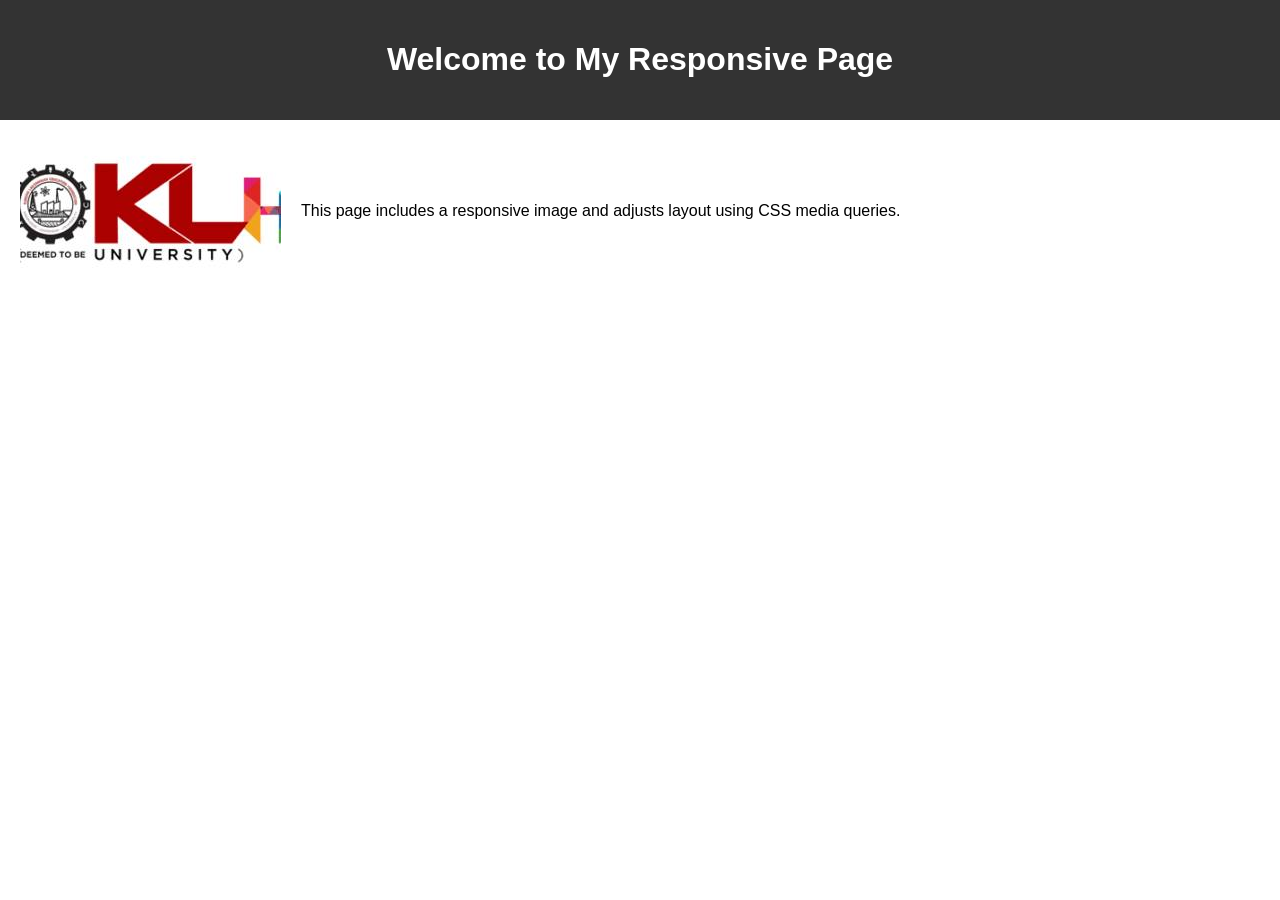
<file: week3/index.html>
<!DOCTYPE html> 
<html lang="en"> 
<head> 
<title>Responsive Web Page</title> 
<link rel="stylesheet" href="style.css"> 
</head> 
<body> 
<header> 
<h1>Welcome to My Responsive Page</h1> 
</header> 
<section class="about"> 
<img src="kluh.png"> 
<p>This page includes a responsive image and adjusts layout using CSS media 
queries.</p> 
  </section> 
</body> 
</html>
</file>
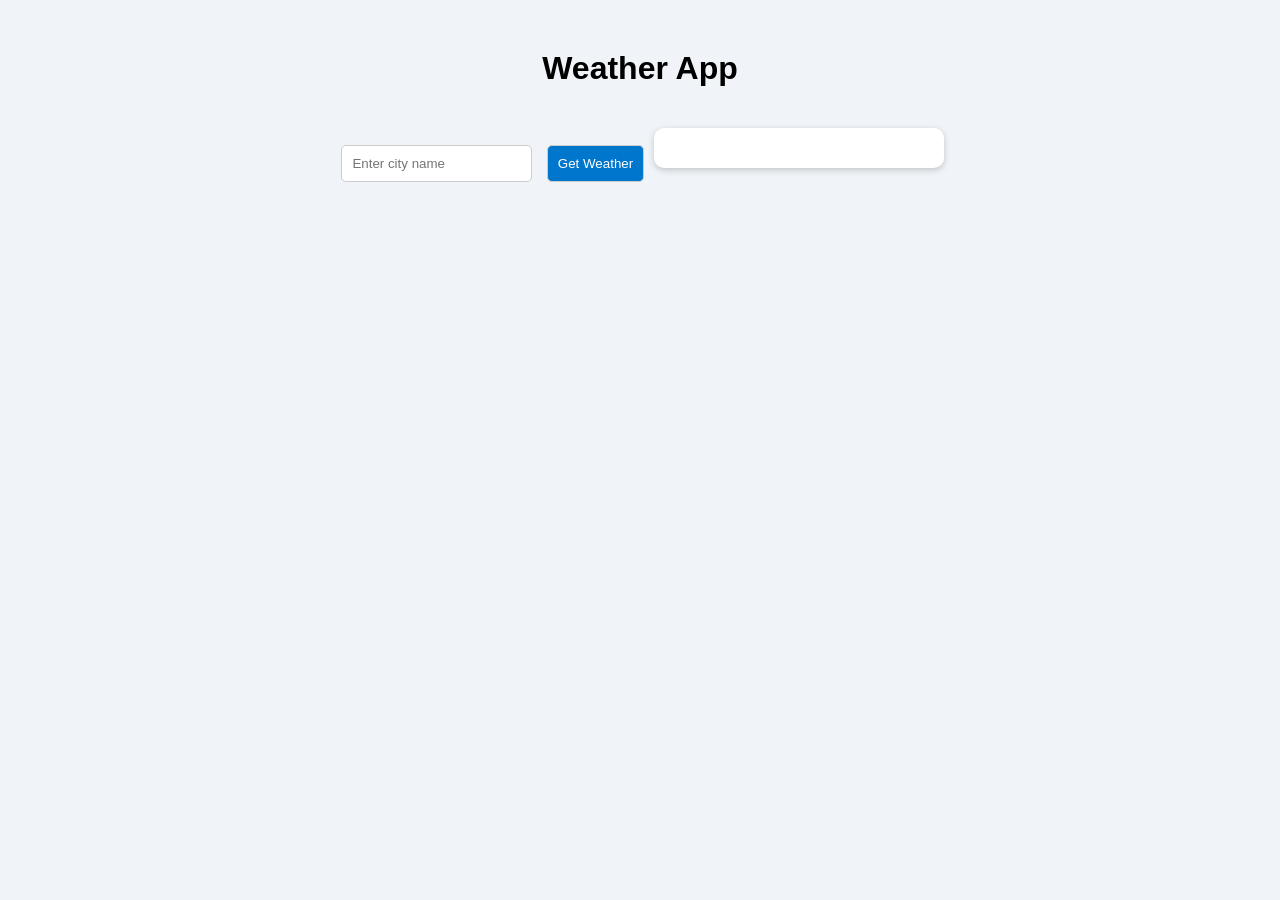
<file: week6/index.html>
<!DOCTYPE html>
<html lang="en">
<head>
  <meta charset="UTF-8">
  <title>Weather App</title>
  <style>
    body {
      font-family: Arial, sans-serif;
      text-align: center;
      margin: 50px;
      background: #f0f4f8;
    }
    .weather-box {
      margin-top: 20px;
      padding: 20px;
      display: inline-block;
      border-radius: 10px;
      background: #fff;
      box-shadow: 0 2px 6px rgba(0, 0, 0, 0.2);
      min-width: 250px;
    }
    input, button {
      padding: 10px;
      margin: 5px;
      border-radius: 5px;
      border: 1px solid #ccc;
    }
    button {
      background: #0077cc;
      color: white;
      cursor: pointer;
    }
    button:hover {
      background: #005fa3;
    }
  </style>
</head>
<body>
  <h1>Weather App</h1>
  <input type="text" id="cityInput" placeholder="Enter city name" />
  <button id="getWeatherBtn">Get Weather</button>
  <div id="weatherResult" class="weather-box"></div>

  <script>
    const cityInput = document.getElementById("cityInput");
    const getWeatherBtn = document.getElementById("getWeatherBtn");
    const weatherResult = document.getElementById("weatherResult");

    async function fetchWeather(city) {
      try {
        if (!city) {
          weatherResult.innerHTML = "<p>Please enter a city name.</p>";
          return;
        }

        const response = await fetch(`https://wttr.in/${encodeURIComponent(city)}?format=j1`);
        if (!response.ok) {
          throw new Error("City not found or API error.");
        }

        const data = await response.json();
        displayWeather(city, data);
        localStorage.setItem("lastCity", city);

      } catch (error) {
        weatherResult.innerHTML = `<p style="color:red;">${error.message}</p>`;
      }
    }

    function displayWeather(city, data) {
      const current = data.current_condition[0];
      weatherResult.innerHTML = `
        <h2>${city}</h2>
        <p><strong>Temperature:</strong> ${current.temp_C} °C</p>
        <p><strong>Condition:</strong> ${current.weatherDesc[0].value}</p>
        <p><strong>Humidity:</strong> ${current.humidity}%</p>
      `;
    }

    getWeatherBtn.addEventListener("click", () => {
      const city = cityInput.value.trim();
      fetchWeather(city);
    });

    // Load last searched city automatically
    window.onload = () => {
      const lastCity = localStorage.getItem("lastCity");
      if (lastCity) {
        fetchWeather(lastCity);
      }
    };
  </script>
</body>
</html>
</file>
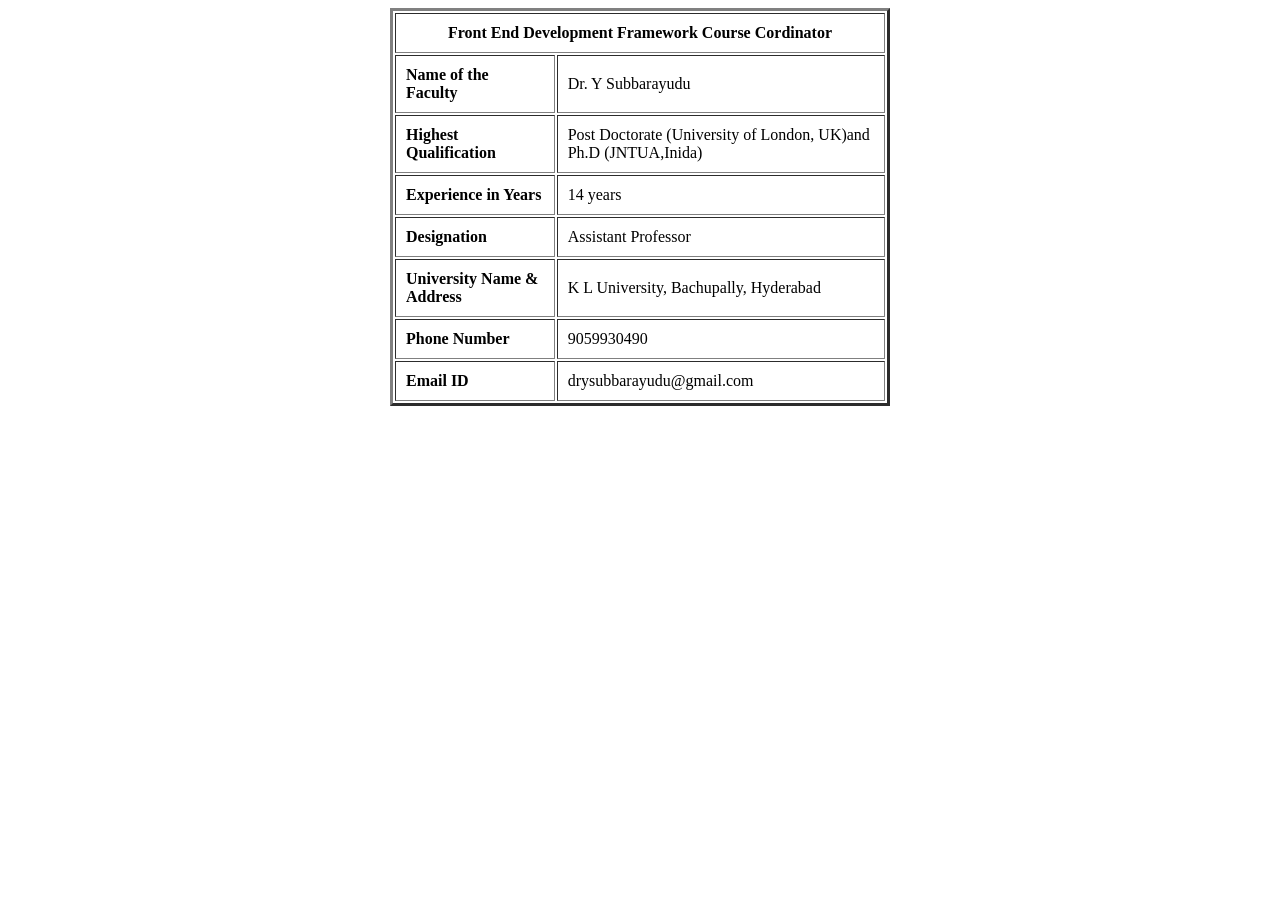
<file: week4/contact.html>
<!DOCTYPE html> 
<html> 
<head> 
<title>Front End Development Framework</title> 
</head> 
<body> 
<center> 
<table border="3" width="500" height="175" cellpadding="10" > 
<tr> 
<th colspan="2">Front End Development Framework Course Cordinator</th> 
</tr> 
<tr> 
<td><strong>Name of the  Faculty</strong></td> 
<td>Dr. Y Subbarayudu</td> 
</tr> 
<tr> 
<td><strong>Highest Qualification</strong></td> 
<td>Post Doctorate (University of London, UK)and Ph.D (JNTUA,Inida)</td> 
</tr> 
<tr> 
<td><strong>Experience in Years</strong></td> 
<td>14 years</td> 
</tr> 
<tr> 
<td><strong>Designation</strong></td> 
<td>Assistant Professor</td> 
</tr> 
<tr> 
<td><strong>University Name & Address</strong></td> 
<td>K L University, Bachupally, Hyderabad</td> 
</tr> 
<tr> 
<td><strong>Phone Number</strong></td> 
<td>9059930490</td> 
</tr> 
<tr> 
<td><strong>Email ID</strong></td> 
<td>drysubbarayudu@gmail.com</td> 
</tr> 
</table> 
</center> 
</body> 
</html>
</file>
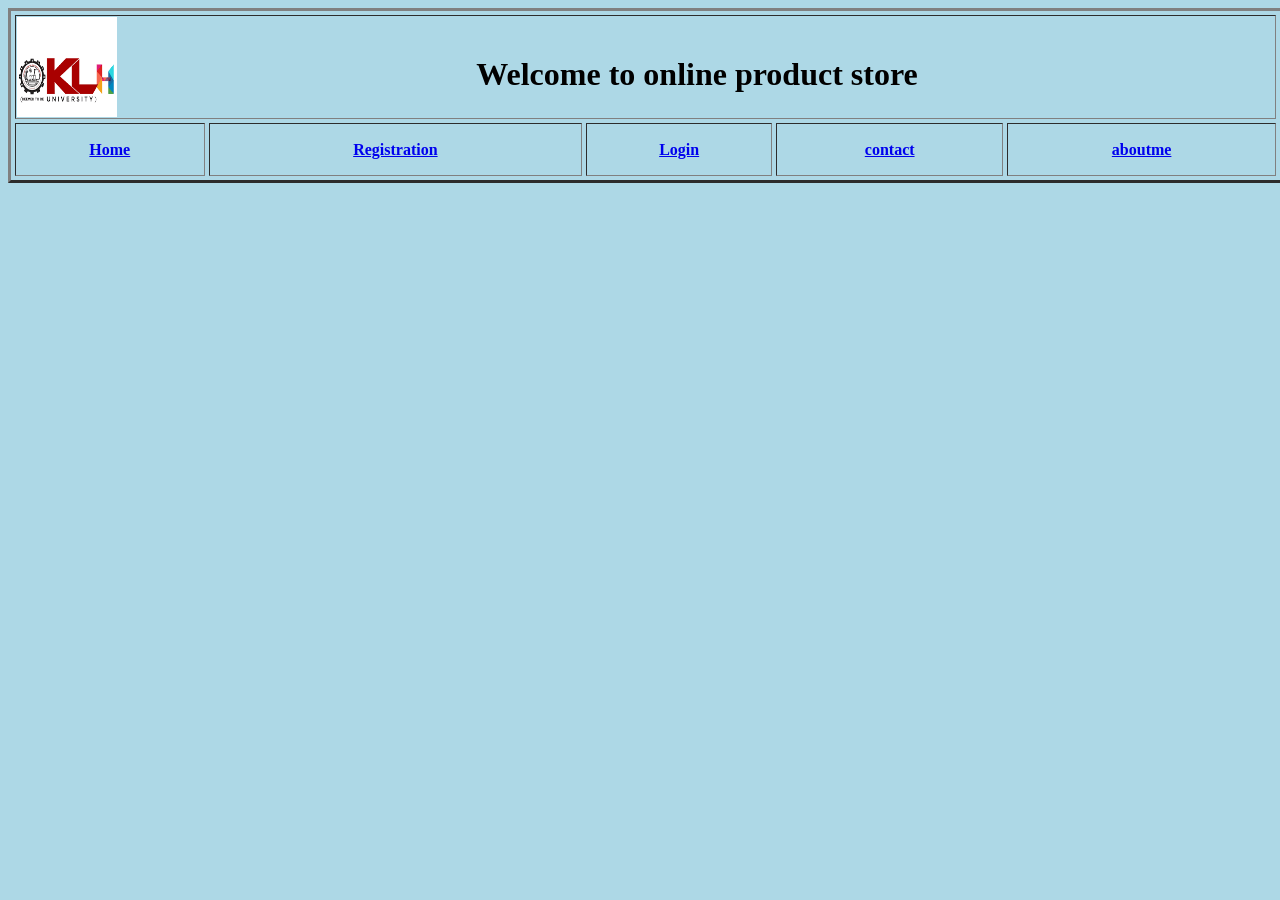
<file: week4/homepage.html>
<html> 
<body bgcolor="lightblue"> 
<table border="3" height="175" width="1275"  
cellspacing="4"> 
<tr> 
<th colspan="5" height="100"> 
<img src="kluh.png" height="100"  
width="100" align="left" align="middle" > 
&nbsp; &nbsp;&nbsp;&nbsp;&nbsp;&nbsp;  
<h1>Welcome to online product store</h1>  
</th> 
</tr> 
<tr> 
<th><a href="home.html" target="empty">Home</a> 
</th> 
<th><a href="registration.html" target="empty">Registration </a> 
</th> 
<th><a href="loginpage.html" target="empty"> 
                         Login</a></th> 
<th><a href="contact.html" target="empty">contact</a></th> 
<th><a href="about me.html" target="empty">aboutme</a></th>
</tr> 
</table> 
</body> 
</html>
</file>
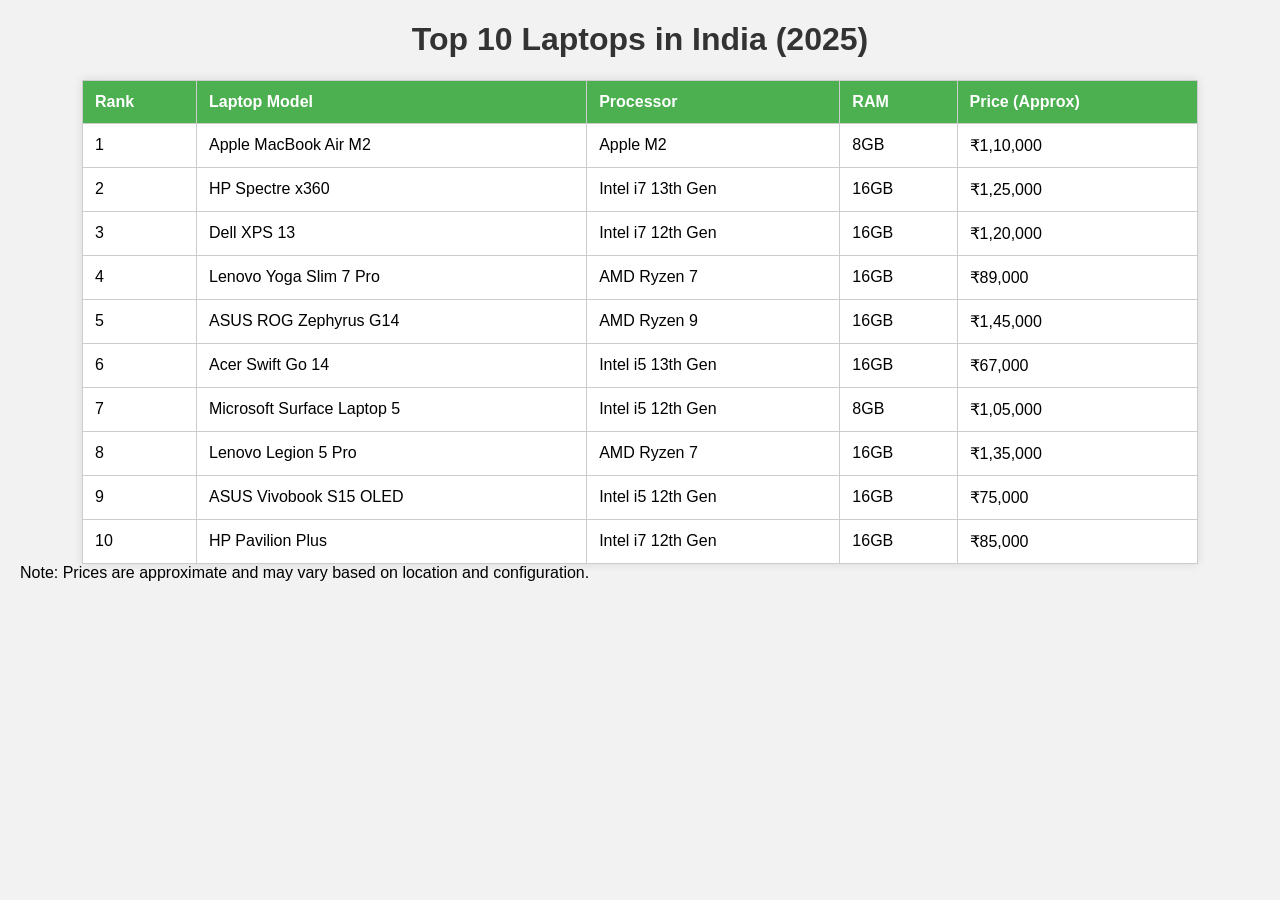
<file: week4/laptops.html>
<!DOCTYPE html> 
<html lang="en"> 
<head> 
  <meta charset="UTF-8"> 
  <title>Top 10 Laptops in India</title> 
  <style> 
    body { 
      font-family: Arial, sans-serif; 
      background-color: #f2f2f2; 
      margin: 20px; 
    } 
    h1 { 
      text-align: center; 
      color: #333; 
    } 
    table { 
      width: 90%; 
      margin: auto; 
      border-collapse: collapse; 
      background-color: white; 
      box-shadow: 0 0 10px rgba(0,0,0,0.1); 
    } 
    th, td { 
      padding: 12px; 
      border: 1px solid #ccc; 
      text-align: left; 
    } 
    th { 
      background-color: #4CAF50; 
      color: white; 
    } 
    tr:hover { 
      background-color: #f5f5f5; 
    } 
    caption { 
      caption-side: bottom; 
      padding: 10px; 
      font-size: 0.9em; 
      color: #666; 
    } 
  </style> 
</head> 
<body> 
 
  <h1>Top 10 Laptops in India (2025)</h1> 
 
  <table> 
    <tr> 
      <th>Rank</th> 
      <th>Laptop Model</th> 
      <th>Processor</th> 
      <th>RAM</th> 
      <th>Price (Approx)</th> 
    </tr> 
    <tr> 
      <td>1</td> 
      <td>Apple MacBook Air M2</td> 
      <td>Apple M2</td> 
      <td>8GB</td> 
      <td>₹1,10,000</td> 
    </tr> 
    <tr> 
      <td>2</td> 
      <td>HP Spectre x360</td> 
      <td>Intel i7 13th Gen</td> 
      <td>16GB</td> 
      <td>₹1,25,000</td> 
    </tr> 
    <tr> 
      <td>3</td> 
      <td>Dell XPS 13</td> 
      <td>Intel i7 12th Gen</td> 
      <td>16GB</td> 
      <td>₹1,20,000</td> 
    </tr> 
    <tr> 
      <td>4</td> 
      <td>Lenovo Yoga Slim 7 Pro</td> 
      <td>AMD Ryzen 7</td> 
      <td>16GB</td> 
      <td>₹89,000</td> 
    </tr> 
    <tr> 
      <td>5</td> 
      <td>ASUS ROG Zephyrus G14</td> 
      <td>AMD Ryzen 9</td> 
      <td>16GB</td> 
      <td>₹1,45,000</td> 
    </tr> 
    <tr> 
      <td>6</td> 
      <td>Acer Swift Go 14</td> 
      <td>Intel i5 13th Gen</td> 
      <td>16GB</td> 
      <td>₹67,000</td> 
    </tr> 
    <tr> 
      <td>7</td> 
      <td>Microsoft Surface Laptop 5</td> 
      <td>Intel i5 12th Gen</td> 
      <td>8GB</td> 
      <td>₹1,05,000</td> 
    </tr> 
    <tr> 
<td>8</td> 
<td>Lenovo Legion 5 Pro</td> 
<td>AMD Ryzen 7</td> 
<td>16GB</td> 
<td>₹1,35,000</td> 
</tr> 
<tr> 
<td>9</td> 
<td>ASUS Vivobook S15 OLED</td> 
<td>Intel i5 12th Gen</td> 
<td>16GB</td> 
<td>₹75,000</td> 
</tr> 
<tr> 
<td>10</td> 
<td>HP Pavilion Plus</td> 
<td>Intel i7 12th Gen</td> 
<td>16GB</td> 
<td>₹85,000</td> 
</tr> 
</table> 
<caption>Note: Prices are approximate and may vary based on location and 
configuration.</caption> 
</body> 
</html>
</file>
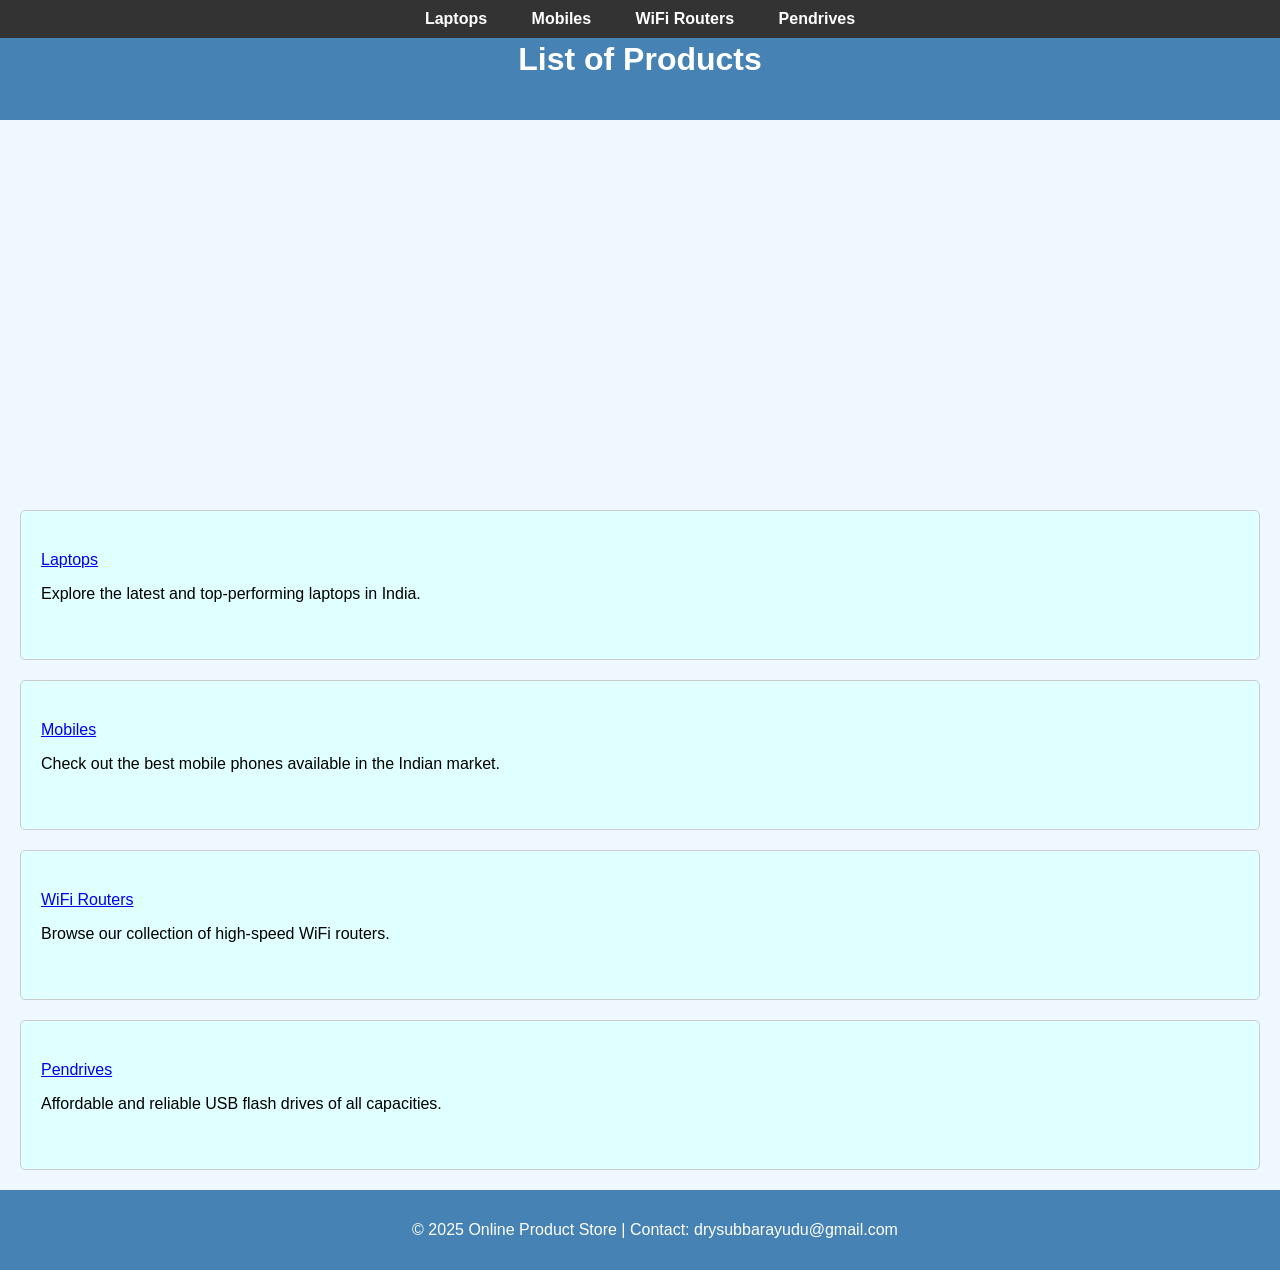
<file: week4/left.html>
<!DOCTYPE html> 
<html lang="en"> 
<head> 
<meta charset="UTF-8"> 
<title>Online Product Store</title> 
<style> 
body { 
font-family: Arial, sans-serif; 
margin: 0; 
padding: 0; 
background-color: #f0f8ff; 
} 
 
    header { 
      background-color: #4682b4; 
      color: white; 
      padding: 20px; 
      text-align: center; 
    } 
 
    nav { 
      position: fixed; 
      top: 0; 
      width: 100%; 
      background-color: #333; 
      padding: 10px 0; 
      z-index: 1000; 
      text-align: center; 
    } 
 
    nav a { 
      color: white; 
      margin: 0 20px; 
      text-decoration: none; 
      font-weight: bold; 
    } 
 
    nav a:hover { 
      text-decoration: underline; 
    } 
 
    /* Slideshow styles */ 
    .slideshow-container { 
      max-width: 100%; 
      height: 300px; 
      position: relative; 
      overflow: hidden; 
      margin-top: 70px; 
    } 
 
    .slide { 
      width: 100%; 
      height: 100%; 
      position: absolute; 
      opacity: 0; 
      animation: fade 16s infinite; 
    } 
 
.slide img { 
width: 100%; 
height: 100%; 
object-fit: cover; 
} 
.slide:nth-child(1) { animation-delay: 0s; } 
.slide:nth-child(2) { animation-delay: 4s; } 
.slide:nth-child(3) { animation-delay: 8s; } 
.slide:nth-child(4) { animation-delay: 12s; } 
@keyframes fade { 
0% { opacity: 0; } 
5% { opacity: 1; } 
25% { opacity: 1; } 
30% { opacity: 0; } 
100% { opacity: 0; } 
} 
section { 
padding: 40px 20px; 
margin: 20px; 
background-color: #e0ffff; 
border: 1px solid #ccc; 
border-radius: 5px; 
} 
footer { 
background-color: #4682b4; 
color: white; 
text-align: center; 
padding: 15px; 
position: relative; 
bottom: 0; 
width: 100%; 
} 
</style> 
</head> 
<body> 
<nav> 
<a href="#laptops">Laptops</a> 
<a href="#mobiles">Mobiles</a> 
<a href="#routers">WiFi Routers</a> 
<a href="#pendrives">Pendrives</a> 
</nav> 
<header> 
<h1>List of Products</h1> 
</header> 
<!-- Slideshow --> 
<div class="slideshow-container"> 
<div class="slide"><img src="laptop.jpeg" alt="Laptops"></div> 
<div class="slide"><img src="mobile.jpeg" alt="Mobiles"></div> 
<div class="slide"><img src="wifirouters.jpeg" alt="WiFi Routers"></div> 
<div class="slide"><img src="pendrive.jpeg" alt="Pendrives"></div> 
</div> 
<section id="laptops"> 
<a href="laptops.html" target="empty">Laptops</a> 
<p>Explore the latest and top-performing laptops in India.</p> 
</section> 
<section id="mobiles"> 
<a href="mobiles.html" target="empty">Mobiles</a> 
<p>Check out the best mobile phones available in the Indian market.</p> 
</section> 
<section id="routers"> 
<a href="wifirouters.html" target="empty">WiFi Routers</a> 
<p>Browse our collection of high-speed WiFi routers.</p> 
</section> 
<section id="pendrives"> 
<a href="pendrives.html" target="empty">Pendrives</a> 
<p>Affordable and reliable USB flash drives of all capacities.</p> 
</section> 
<footer> 
<p>&copy; 2025 Online Product Store | Contact: drysubbarayudu@gmail.com</p> 
</footer> 
</body> 
</html>
</file>
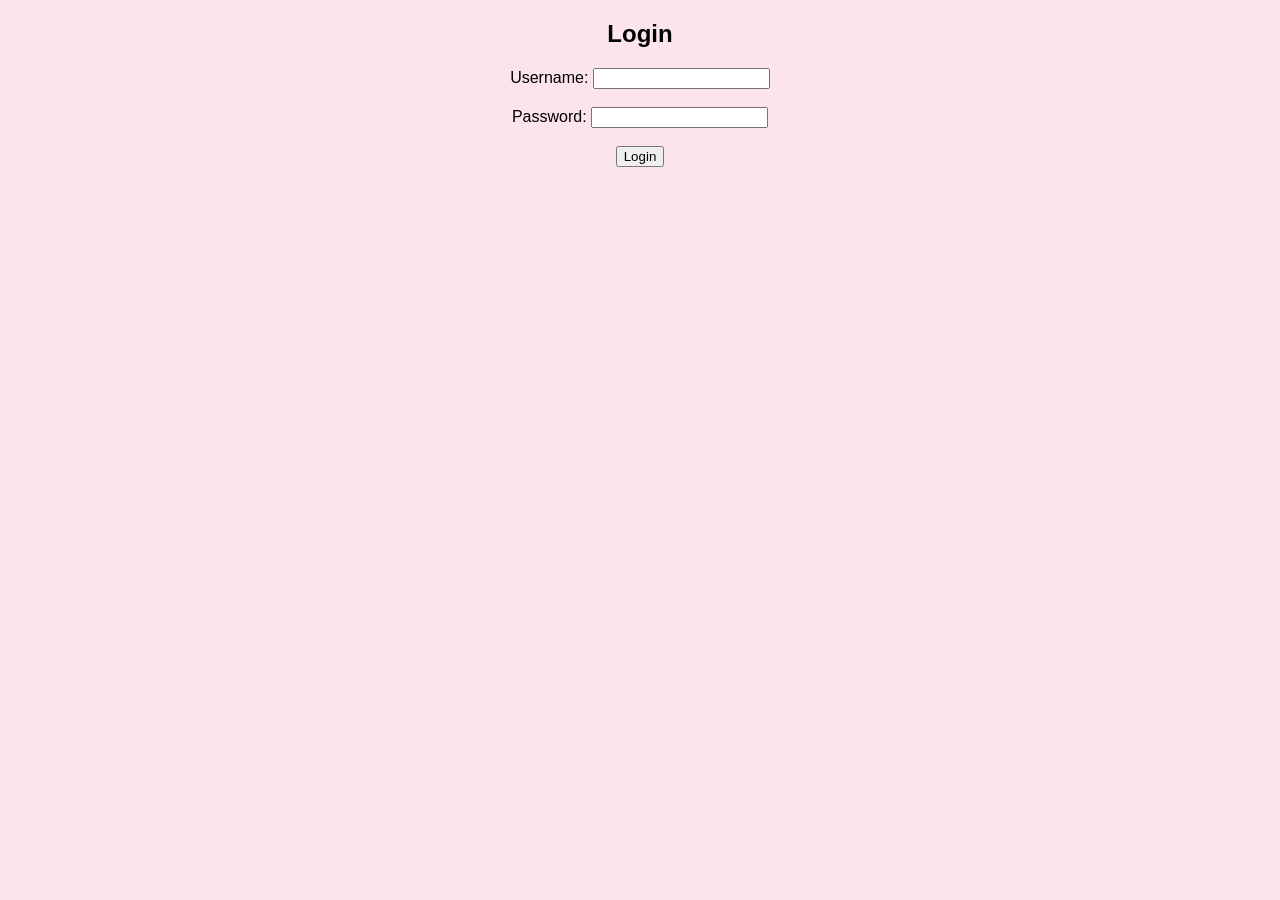
<file: week4/loginpage.html>
<!DOCTYPE html> 
<html> 
<head> 
<title>Login</title> 
<script> 
function loginUser() { 
const username = document.getElementById("username").value.trim(); 
const password = document.getElementById("password").value; 
const storedUsername = localStorage.getItem("username"); 
const storedPassword = localStorage.getItem("password"); 
if (username === "" || password === "") { 
alert("Enter both username and password."); 
return false; 
} 
if (username === storedUsername && password === storedPassword) { 
alert("Login successful!"); 
return true; 
} else { 
alert("Invalid credentials. Try again."); 
return false; 
} 
} 
</script> 
</head> 
<body style="background-color: #fce4ec; font-family: Arial;"> 
<center> 
<h2>Login</h2> 
<form onsubmit="return loginUser();"> 
<label>Username:</label> 
<input type="text" id="username"><br><br> 
<label>Password:</label> 
<input type="password" id="password"><br><br> 
<input type="submit" value="Login"> 
</form> 
</center> 
</body> 
</html>
</file>
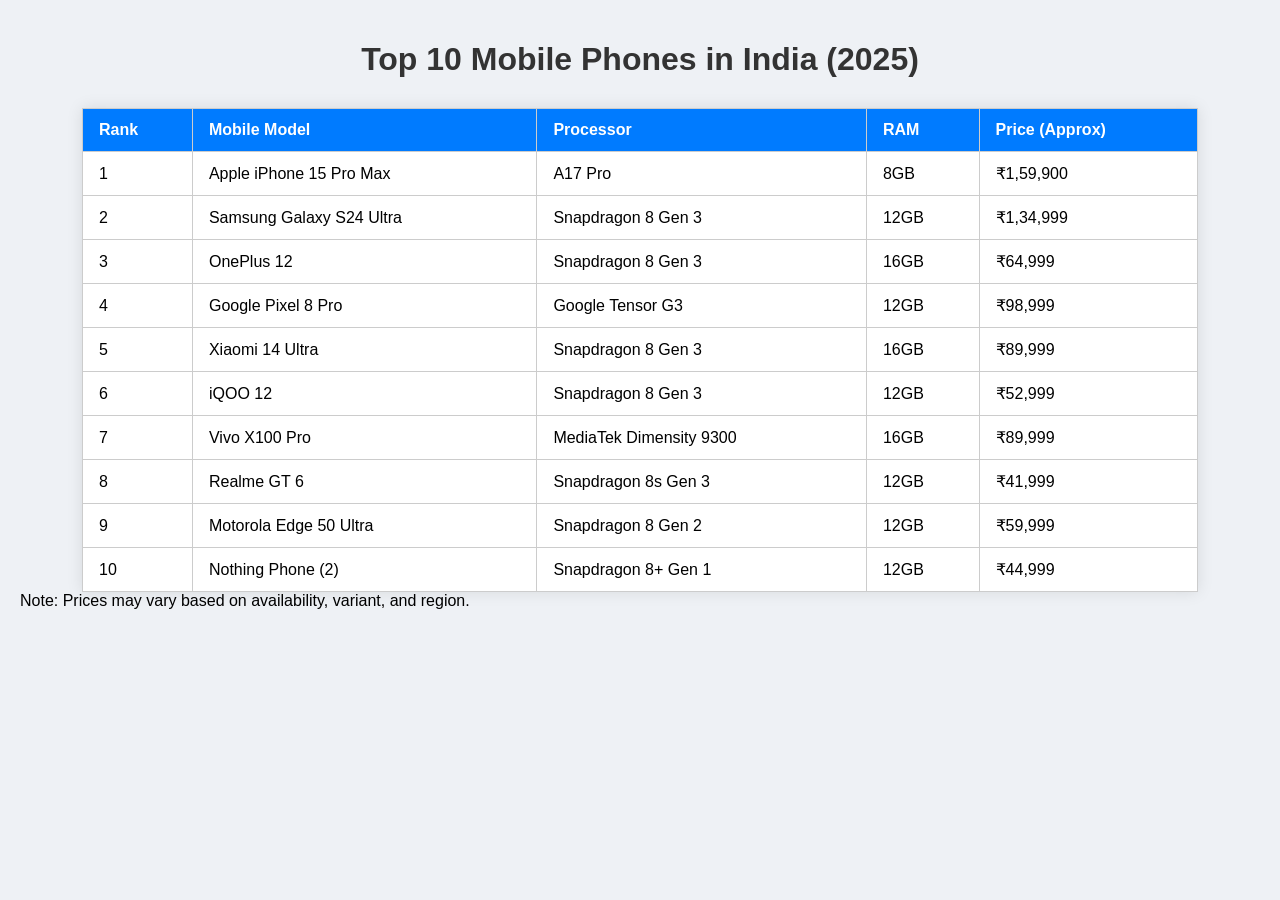
<file: week4/mobiles.html>
<!DOCTYPE html> 
<html lang="en"> 
<head> 
  <meta charset="UTF-8"> 
  <title>Top 10 Mobile Phones in India</title> 
  <style> 
    body { 
      font-family: 'Segoe UI', Tahoma, Geneva, Verdana, sans-serif; 
      background-color: #eef1f5; 
      margin: 0; 
      padding: 20px; 
    } 
    h1 { 
      text-align: center; 
      color: #333; 
      margin-bottom: 30px; 
    } 
    table { 
      width: 90%; 
      margin: auto; 
      border-collapse: collapse; 
      background-color: #fff; 
      box-shadow: 0 0 15px rgba(0, 0, 0, 0.1); 
    } 
    th, td { 
      padding: 12px 16px; 
      border: 1px solid #ccc; 
      text-align: left; 
    } 
    th { 
      background-color: #007BFF; 
      color: white; 
    } 
    tr:hover { 
      background-color: #f1f1f1; 
    } 
    caption { 
      margin-top: 10px; 
      text-align: center; 
      font-size: 0.9em; 
      color: #555; 
    } 
  </style> 
</head> 
<body> 
 
  <h1>Top 10 Mobile Phones in India (2025)</h1> 
 
  <table> 
    <tr> 
      <th>Rank</th> 
      <th>Mobile Model</th> 
      <th>Processor</th> 
      <th>RAM</th> 
      <th>Price (Approx)</th> 
    </tr> 
    <tr> 
      <td>1</td> 
      <td>Apple iPhone 15 Pro Max</td> 
      <td>A17 Pro</td> 
      <td>8GB</td> 
      <td>₹1,59,900</td> 
    </tr> 
    <tr> 
      <td>2</td> 
      <td>Samsung Galaxy S24 Ultra</td> 
      <td>Snapdragon 8 Gen 3</td> 
      <td>12GB</td> 
      <td>₹1,34,999</td> 
    </tr> 
    <tr> 
      <td>3</td> 
      <td>OnePlus 12</td> 
      <td>Snapdragon 8 Gen 3</td> 
      <td>16GB</td> 
      <td>₹64,999</td> 
    </tr> 
    <tr> 
      <td>4</td> 
      <td>Google Pixel 8 Pro</td> 
      <td>Google Tensor G3</td> 
      <td>12GB</td> 
      <td>₹98,999</td> 
    </tr> 
    <tr> 
      <td>5</td> 
      <td>Xiaomi 14 Ultra</td> 
      <td>Snapdragon 8 Gen 3</td> 
      <td>16GB</td> 
      <td>₹89,999</td> 
    </tr> 
    <tr> 
      <td>6</td> 
      <td>iQOO 12</td> 
      <td>Snapdragon 8 Gen 3</td> 
      <td>12GB</td> 
      <td>₹52,999</td> 
    </tr> 
    <tr> 
      <td>7</td> 
      <td>Vivo X100 Pro</td> 
      <td>MediaTek Dimensity 9300</td> 
      <td>16GB</td> 
      <td>₹89,999</td> 
    </tr> 
    <tr> 
      <td>8</td> 
      <td>Realme GT 6</td> 
      <td>Snapdragon 8s Gen 3</td> 
      <td>12GB</td> 
      <td>₹41,999</td> 
    </tr> 
    <tr> 
      <td>9</td> 
      <td>Motorola Edge 50 Ultra</td> 
      <td>Snapdragon 8 Gen 2</td> 
      <td>12GB</td> 
      <td>₹59,999</td> 
    </tr> 
    <tr> 
      <td>10</td> 
      <td>Nothing Phone (2)</td> 
      <td>Snapdragon 8+ Gen 1</td> 
      <td>12GB</td> 
      <td>₹44,999</td> 
    </tr> 
  </table> 
  <caption>Note: Prices may vary based on availability, variant, and region.</caption> 
</body> 
</html>
</file>
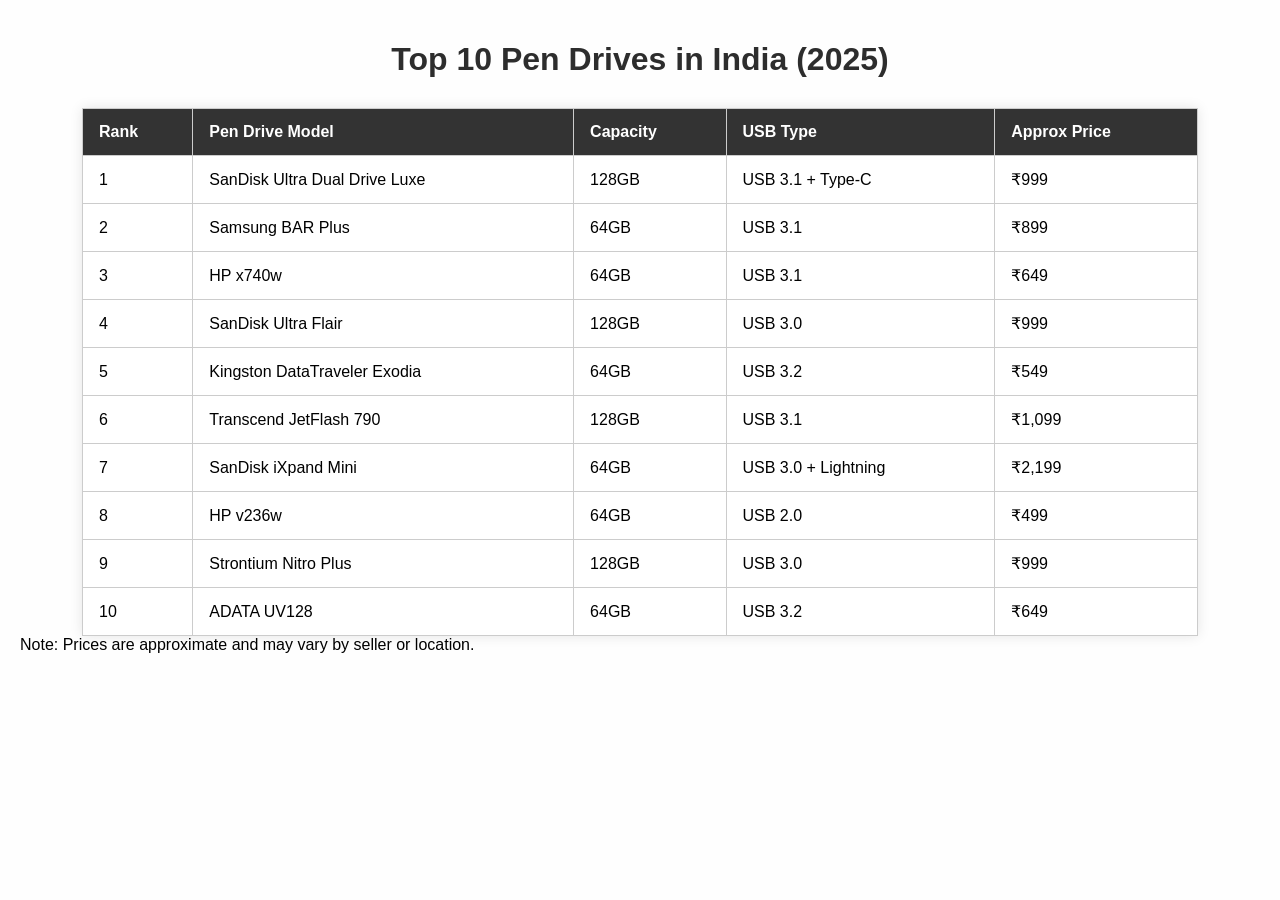
<file: week4/pendrives.html>
<!DOCTYPE html> 
<html lang="en"> 
<head> 
<meta charset="UTF-8"> 
<title>Top 10 Pen Drives in India (2025)</title> 
<style> 
body { 
font-family: Arial, sans-serif; 
background-color: #fefefe; 
margin: 0; 
padding: 20px; 
    } 
 
    h1 { 
      text-align: center; 
      color: #2d2d2d; 
      margin-bottom: 30px; 
    } 
 
    table { 
      width: 90%; 
      margin: auto; 
      border-collapse: collapse; 
      background-color: #fff; 
      box-shadow: 0 0 12px rgba(0, 0, 0, 0.1); 
    } 
 
    th, td { 
      padding: 14px 16px; 
      border: 1px solid #ccc; 
      text-align: left; 
    } 
 
    th { 
      background-color: #333; 
      color: white; 
    } 
 
    tr:hover { 
      background-color: #f1f1f1; 
    } 
 
    caption { 
      margin-top: 12px; 
      text-align: center; 
      font-size: 0.9em; 
      color: #777; 
    } 
  </style> 
</head> 
<body> 
 
  <h1>Top 10 Pen Drives in India (2025)</h1> 
 
  <table> 
    <tr> 
      <th>Rank</th> 
      <th>Pen Drive Model</th> 
      <th>Capacity</th> 
      <th>USB Type</th> 
      <th>Approx Price</th> 
    </tr> 
    <tr> 
      <td>1</td> 
      <td>SanDisk Ultra Dual Drive Luxe</td> 
      <td>128GB</td> 
      <td>USB 3.1 + Type-C</td> 
      <td>₹999</td> 
    </tr> 
    <tr> 
      <td>2</td> 
      <td>Samsung BAR Plus</td> 
      <td>64GB</td> 
      <td>USB 3.1</td> 
      <td>₹899</td> 
    </tr> 
    <tr> 
      <td>3</td> 
      <td>HP x740w</td> 
      <td>64GB</td> 
      <td>USB 3.1</td> 
      <td>₹649</td> 
    </tr> 
    <tr> 
      <td>4</td> 
      <td>SanDisk Ultra Flair</td> 
      <td>128GB</td> 
      <td>USB 3.0</td> 
      <td>₹999</td> 
    </tr> 
    <tr> 
      <td>5</td> 
      <td>Kingston DataTraveler Exodia</td> 
      <td>64GB</td> 
      <td>USB 3.2</td> 
      <td>₹549</td> 
    </tr> 
    <tr> 
      <td>6</td> 
      <td>Transcend JetFlash 790</td> 
      <td>128GB</td> 
      <td>USB 3.1</td> 
      <td>₹1,099</td> 
    </tr> 
    <tr> 
      <td>7</td> 
      <td>SanDisk iXpand Mini</td> 
      <td>64GB</td> 
      <td>USB 3.0 + Lightning</td> 
      <td>₹2,199</td> 
    </tr> 
    <tr> 
      <td>8</td> 
      <td>HP v236w</td> 
      <td>64GB</td> 
      <td>USB 2.0</td> 
      <td>₹499</td> 
    </tr> 
    <tr> 
      <td>9</td> 
      <td>Strontium Nitro Plus</td> 
      <td>128GB</td> 
      <td>USB 3.0</td> 
      <td>₹999</td> 
    </tr> 
    <tr> 
      <td>10</td> 
      <td>ADATA UV128</td> 
      <td>64GB</td> 
      <td>USB 3.2</td> 
      <td>₹649</td> 
    </tr> 
  </table> 
 
  <caption>Note: Prices are approximate and may vary by seller or location.</caption> 
 
</body> 
</html>
</file>
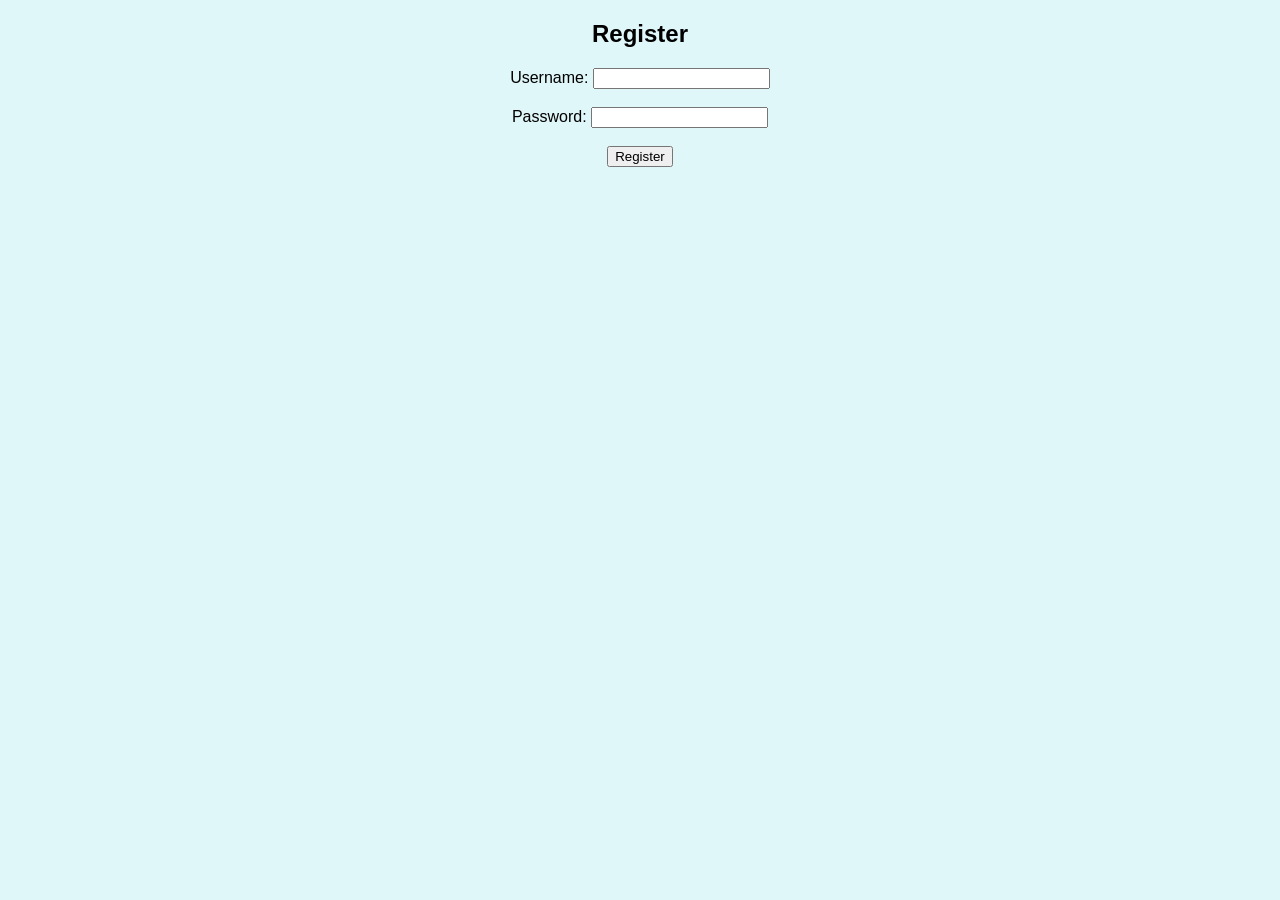
<file: week4/registration.html>
<!DOCTYPE html> 
<html> 
<head> 
  <title>Registration</title> 
  <script> 
    function registerUser() { 
      const username = document.getElementById("username").value.trim(); 
      const password = document.getElementById("password").value; 
 
      if (username === "" || password === "") { 
        alert("Please enter both username and password."); 
return false; 
} 
if (password.length < 6) { 
alert("Password must be at least 6 characters."); 
return false; 
} 
localStorage.setItem("username", username); 
localStorage.setItem("password", password); 
alert("Registration successful! Proceed to login."); 
return true; 
} 
</script> 
</head> 
<body style="background-color: #e0f7fa; font-family: Arial;"> 
<center> 
<h2>Register</h2> 
<form onsubmit="return registerUser();" action="login.html"> 
<label>Username:</label> 
<input type="text" id="username"><br><br> 
<label>Password:</label> 
<input type="password" id="password"><br><br> 
<input type="submit" value="Register"> 
</form> 
</center> 
</body> 
</html>
</file>
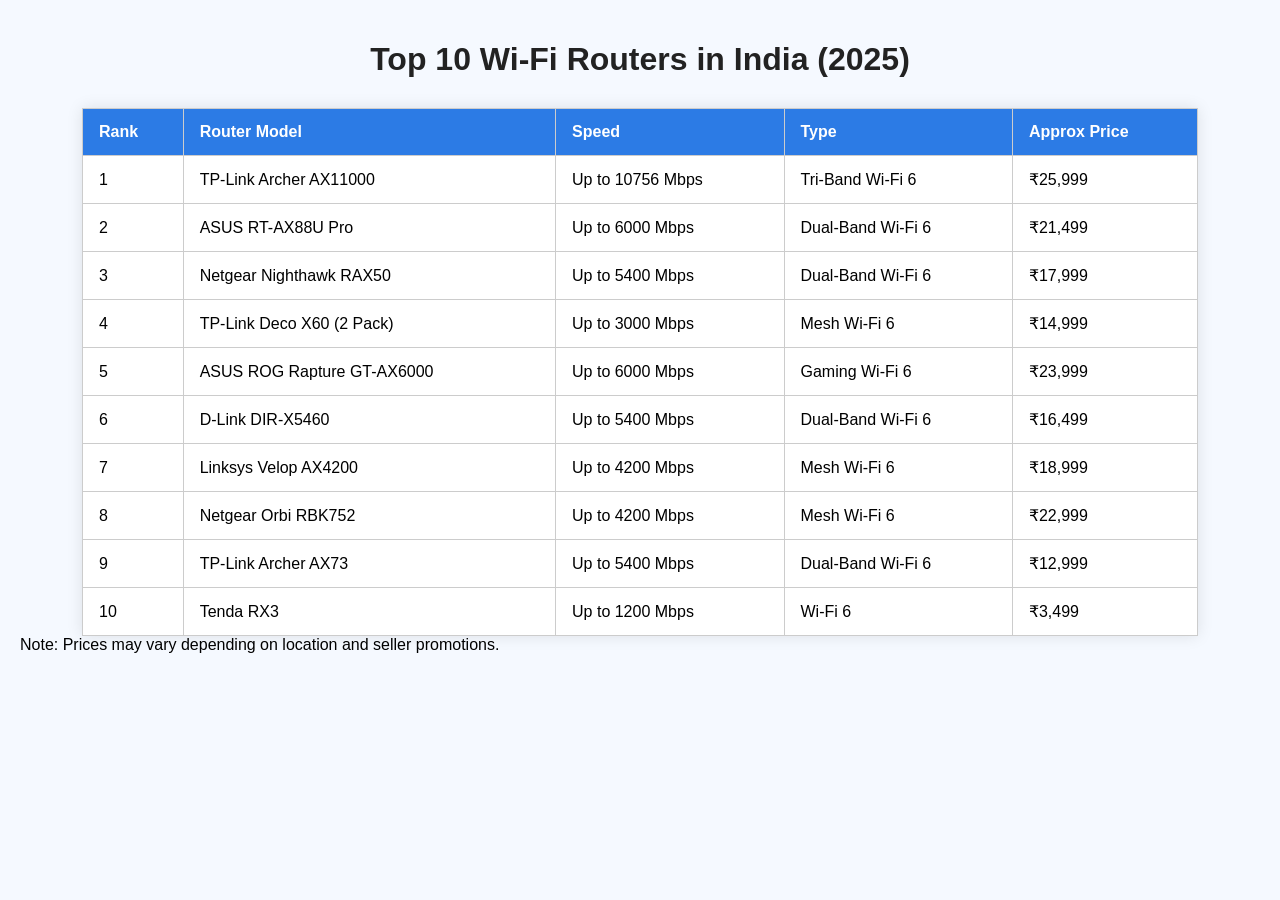
<file: week4/wifirouters.html>
<!DOCTYPE html> 
<html lang="en"> 
<head> 
<meta charset="UTF-8"> 
<title>Top 10 Wi-Fi Routers in India (2025)</title> 
<style> 
body { 
font-family: 'Segoe UI', Tahoma, Geneva, Verdana, sans-serif; 
background-color: #f5f9ff; 
margin: 0; 
padding: 20px; 
} 
h1 { 
text-align: center; 
color: #222; 
margin-bottom: 30px; 
} 
table { 
width: 90%; 
margin: auto; 
border-collapse: collapse; 
background-color: #fff; 
box-shadow: 0 0 15px rgba(0, 0, 0, 0.1); 
} 
    th, td { 
      padding: 14px 16px; 
      border: 1px solid #ccc; 
      text-align: left; 
    } 
 
    th { 
      background-color: #2c7be5; 
      color: white; 
    } 
 
    tr:hover { 
      background-color: #f1f1f1; 
    } 
 
    caption { 
      margin-top: 12px; 
      text-align: center; 
      font-size: 0.9em; 
      color: #555; 
    } 
  </style> 
</head> 
<body> 
 
  <h1>Top 10 Wi-Fi Routers in India (2025)</h1> 
 
  <table> 
    <tr> 
      <th>Rank</th> 
      <th>Router Model</th> 
      <th>Speed</th> 
      <th>Type</th> 
      <th>Approx Price</th> 
    </tr> 
    <tr> 
      <td>1</td> 
      <td>TP-Link Archer AX11000</td> 
      <td>Up to 10756 Mbps</td> 
      <td>Tri-Band Wi-Fi 6</td> 
      <td>₹25,999</td> 
    </tr> 
    <tr> 
      <td>2</td> 
      <td>ASUS RT-AX88U Pro</td> 
      <td>Up to 6000 Mbps</td> 
      <td>Dual-Band Wi-Fi 6</td> 
      <td>₹21,499</td> 
    </tr> 
    <tr> 
      <td>3</td> 
      <td>Netgear Nighthawk RAX50</td> 
      <td>Up to 5400 Mbps</td> 
      <td>Dual-Band Wi-Fi 6</td> 
      <td>₹17,999</td> 
    </tr> 
    <tr> 
      <td>4</td> 
      <td>TP-Link Deco X60 (2 Pack)</td> 
      <td>Up to 3000 Mbps</td> 
      <td>Mesh Wi-Fi 6</td> 
      <td>₹14,999</td> 
    </tr> 
    <tr> 
      <td>5</td> 
      <td>ASUS ROG Rapture GT-AX6000</td> 
      <td>Up to 6000 Mbps</td> 
      <td>Gaming Wi-Fi 6</td> 
      <td>₹23,999</td> 
    </tr> 
    <tr> 
      <td>6</td> 
      <td>D-Link DIR-X5460</td> 
      <td>Up to 5400 Mbps</td> 
      <td>Dual-Band Wi-Fi 6</td> 
      <td>₹16,499</td> 
    </tr> 
    <tr> 
      <td>7</td> 
      <td>Linksys Velop AX4200</td> 
      <td>Up to 4200 Mbps</td> 
      <td>Mesh Wi-Fi 6</td> 
      <td>₹18,999</td> 
    </tr> 
    <tr> 
      <td>8</td> 
      <td>Netgear Orbi RBK752</td> 
      <td>Up to 4200 Mbps</td> 
      <td>Mesh Wi-Fi 6</td> 
      <td>₹22,999</td> 
    </tr> 
    <tr> 
<td>9</td> 
<td>TP-Link Archer AX73</td> 
<td>Up to 5400 Mbps</td> 
<td>Dual-Band Wi-Fi 6</td> 
<td>₹12,999</td> 
</tr> 
<tr> 
<td>10</td> 
<td>Tenda RX3</td> 
<td>Up to 1200 Mbps</td> 
<td>Wi-Fi 6</td> 
<td>₹3,499</td> 
</tr> 
</table> 
<caption>Note: Prices may vary depending on location and seller promotions.</caption> 
</body> 
</html>
</file>
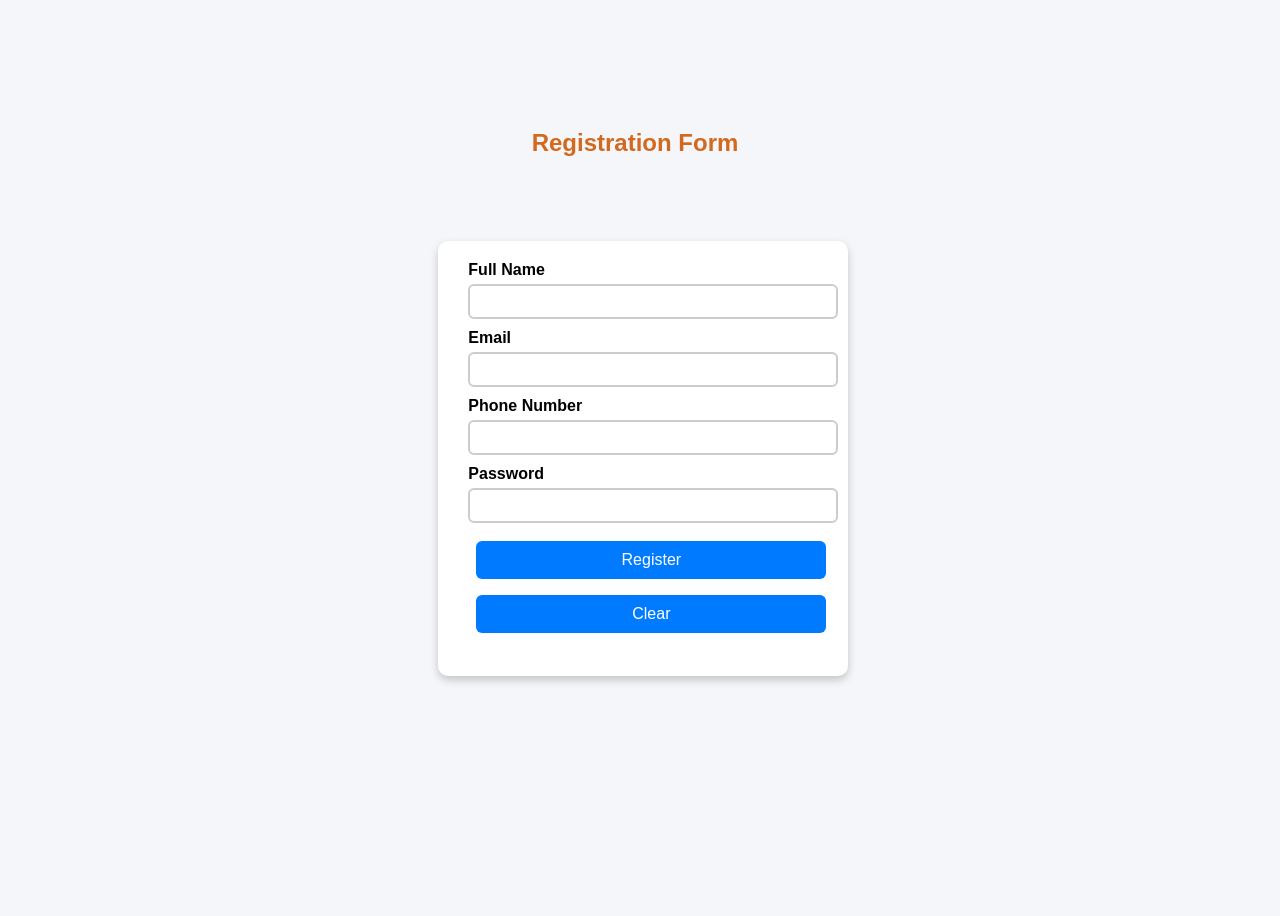
<file: week5/registration.html>
<!DOCTYPE html>
<html lang="en">
<head>
  <meta charset="UTF-8">
  <title>Registration Form</title>
 <link rel="stylesheet" href="style.css"> 
</head>
<body>
  <h2>Registration Form</h2>
  <form id="regForm">
    <div class="form-group">
      <label for="fullname">Full Name</label>
      <input type="text" id="fullname" name="fullname">
      <div id="fullnameError" class="error-message"></div>
    </div>
    <div class="form-group">
      <label for="email">Email</label>
      <input type="email" id="email" name="email">
      <div id="emailError" class="error-message"></div>
    </div>
    <div class="form-group">
      <label for="phone">Phone Number</label>
      <input type="tel" id="phone" name="phone">
      <div id="phoneError" class="error-message"></div>
    </div>
    <div class="form-group">
      <label for="password">Password</label>
      <input type="password" id="password" name="password">
      <div id="passwordError" class="error-message"></div>
    </div>
    <div class="form-group">
      <button type="submit">Register</button>
      <button type="reset">Clear</button>
    </div>
    <div id="successMessage" class="success"></div>
  </form>

  <script>
    const form = document.getElementById('regForm');
    const fullname = document.getElementById('fullname');
    const email = document.getElementById('email');
    const phone = document.getElementById('phone');
    const password = document.getElementById('password');

    const fullnameError = document.getElementById('fullnameError');
    const emailError = document.getElementById('emailError');
    const phoneError = document.getElementById('phoneError');
    const passwordError = document.getElementById('passwordError');
    const successMessage = document.getElementById('successMessage');

    const emailRegex = /^[^@\s]+@[^@\s]+\.[^@\s]+$/;
    const phoneRegex = /^[0-9]{10}$/;
    const passwordRegex = /^(?=.[0-9])(?=.[!@#$%^&*]).{8,}$/;

    function validateFullname() {
      if (!fullname.value.trim()) {
        fullnameError.textContent = "Full Name is required.";
        fullname.classList.add("error","invalid");
        fullname.classList.remove("valid")
        fullname.focus();
        return false;
      }
      fullnameError.textContent = "";
      fullname.classList.remove("error","invalid");
      fullname.classList.add("valid");
      return true;
    }

    function validateEmail() {
      if (!emailRegex.test(email.value.trim())) {
        emailError.textContent = "Invalid email format.";
        email.classList.add("error","invalid");
        email.classList.remove("valid")
        email.focus();
        return false;
      }
      emailError.textContent = "";
      email.classList.remove("error","invalid");
      email.classList.add("valid");
      return true;
    }

    function validatePhone() {
      if (!phoneRegex.test(phone.value.trim())) {
        phoneError.textContent = "Phone must be 10 digits.";
        phone.classList.add("error","invalid");
        phone.classList.remove("valid");
       
        phone.focus();
        return false;
      }
      phoneError.textContent = "";
      phone.classList.remove("error","invalid");
      phone.classList.add("valid");
      return true;
    }

    function validatePassword() {
      if (!passwordRegex.test(password.value)) {
        passwordError.textContent = "Password must be 8+ chars, include a number & special char.";
        password.classList.add("error","invalid");
        password.classList.remove("valid");
        password.focus();
        return false;
      }
      passwordError.textContent = "";
      password.classList.remove("error","invalid");
      password.classList.add("valid");
      return true;
    }
    password.addEventListener("input",validatePassword);
    email.addEventListener("input",validateEmail);
    phone.addEventListener("input",validatePhone);
    fullname.addEventListener("input",validateFullname);
    form.addEventListener('submit', function(e) {
      e.preventDefault();
      successMessage.textContent = "";
      let valid = true;
      if (!validateFullname()) valid = false;
      if (!validateEmail()) valid = false;
      if (!validatePhone()) valid = false;
      if (!validatePassword()) valid = false;

      if (valid) {
        successMessage.textContent = "Registration Successful!";
      }
    });
  </script>
</body>
</html>
</file>
<file: week3/style.css>
body { 
  font-family: Arial, sans-serif; 
  margin: 0; 
  padding: 0; 
} 
 
header { 
  background-color: #333; 
  color: white; 
  padding: 20px; 
  text-align: center; 
} 
 
.about { 
  padding: 20px; 
  display: flex; 
  flex-direction: row; 
  align-items: center; 
  gap: 20px; 
} 
 
.responsive-img { 
  width: 100%; 
  max-width: 400px; 
  height: auto; 
} 
 
/* Media Query: Stack content on small screens */ 
@media (max-width: 600px) { 
  .about { 
    flex-direction: column; 
  } 
}
</file>
<file: week5/style.css>
body { 
  font-family: Arial, sans-serif; 
  background: #f4f6f9; 
  display: flex; 
  justify-content: center; 
  align-items: center; 
  height: 100vh; 
} 
form { 
  background: #fff; 
  padding: 20px 30px; 
  border-radius: 10px; 
  box-shadow: 0 4px 8px rgba(0,0,0,0.2); 
  width: 350px; 
} 
h2 { 
  text-align:justify; 
 margin-bottom: 650px;
 margin-right: -300px;
 margin-left: 100px;
 color:chocolate 
} 
.form-group { 
  margin-bottom: 10px; 
} 
label { 
  font-weight: bold; 
  display: block; 
  margin-bottom: 5px; 
} 
input { 
  width: 100%; 
  padding: 8px; 
  border: 2px solid #ccc; 
  border-radius: 6px; 
  outline: none; 
transition: border 0.3s; 
} 
input:focus { 
border-color: #007BFF; 
} 
.error { 
color: red; 
font-size: 0.9em; 
margin-top: 4px; 
} 
.error-message{
    color: red;
}
.success { 
color: green; 
font-weight: bold; 
margin-top: 15px; 
text-align: center; 
} 
.valid { 
border-color: green !important; 
} 
.invalid { 
border-color: red !important; 
} 
button { 
width: 100%; 
padding: 10px; 
background: #007BFF; 
border: none; 
color: white; 
border-radius: 6px; 
font-size: 1em; 
cursor: pointer;
margin: 8px; 
} 
button:hover { 
background: green; 
}
</file>
